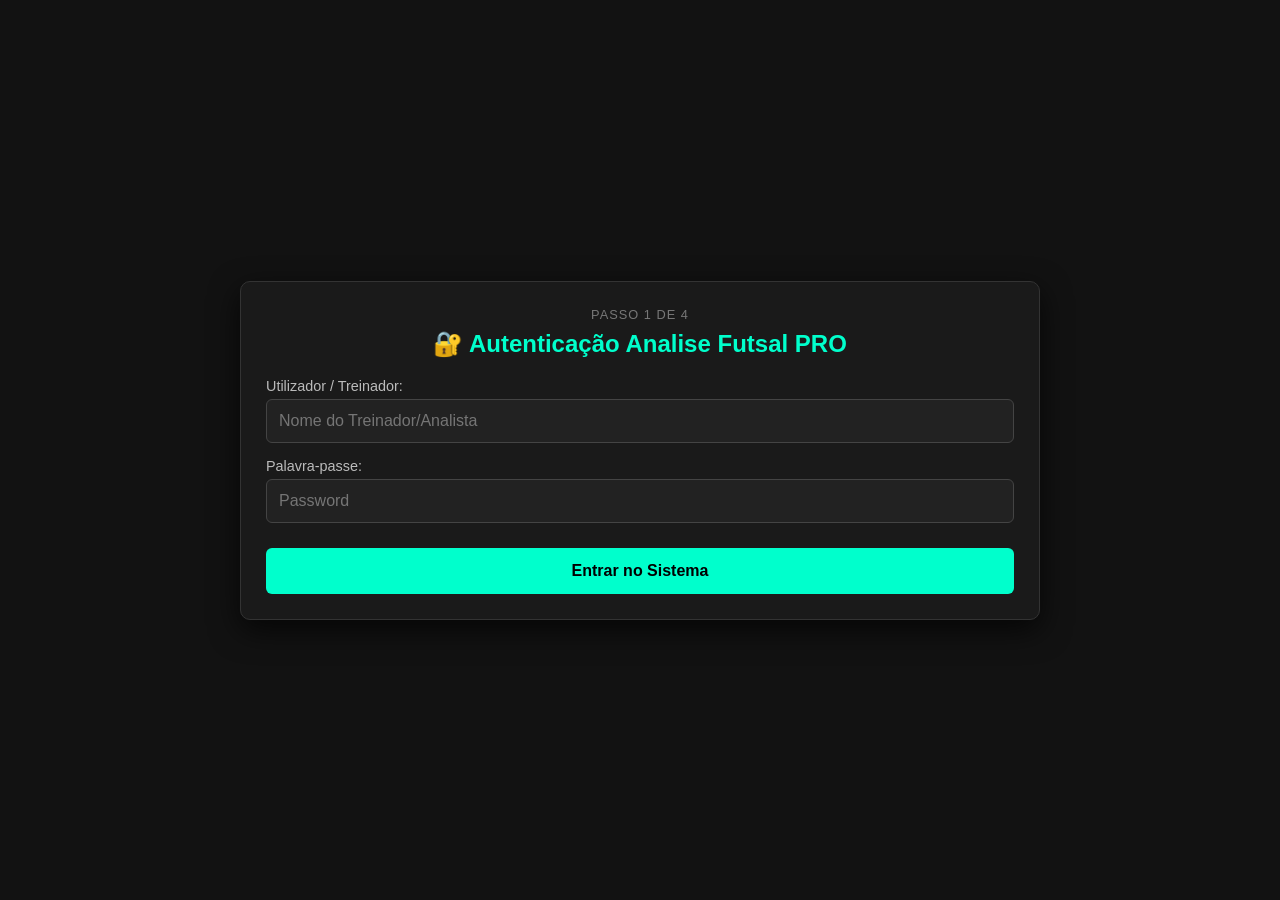
<file: index.html>
<!DOCTYPE html>
<html lang="pt">
<head>
    <meta charset="UTF-8">
    <meta name="viewport" content="width=device-width, initial-scale=1.0">
    <title>Analise Futsal PRO - Painel Principal</title>
    <link rel="stylesheet" href="style.css">
    <style>
        body {
            background-color: #121212;
            color: #e0e0e0;
            font-family: Arial, sans-serif;
            margin: 0;
            padding: 15px;
            display: flex;
            justify-content: center;
            align-items: center;
            min-height: 100vh;
            box-sizing: border-box;
        }
        .main-container {
            width: 100%;
            max-width: 800px;
            background: #1a1a1a;
            border: 1px solid #333;
            border-radius: 10px;
            padding: 25px;
            box-shadow: 0 10px 30px rgba(0,0,0,0.7);
            box-sizing: border-box;
        }
        .step-section { display: none; }
        .step-section.active { display: block; }
        h2 { color: #00ffcc; text-align: center; margin-top: 0; margin-bottom: 20px; font-size: 1.5rem; }
        .login-input-group { margin-bottom: 15px; }
        .login-input-group label { display: block; margin-bottom: 5px; font-size: 0.9rem; color: #bbb; }
        .login-input-group input, .login-input-group select {
            width: 100%; padding: 12px; background: #222; border: 1px solid #444; color: #fff; border-radius: 6px; box-sizing: border-box; font-size: 1rem;
        }
        .btn-action {
            width: 100%; padding: 14px; background: #00ffcc; color: #000; border: none; border-radius: 6px; font-weight: bold; font-size: 1rem; cursor: pointer; margin-top: 10px; transition: background 0.2s;
        }
        .btn-action:hover { background: #00cca3; }
        .btn-secondary { background: #333; color: #00ffcc; border: 1px solid #00ffcc; }
        .btn-secondary:hover { background: #222; }
        
        .selection-grid { display: grid; grid-template-columns: repeat(auto-fit, minmax(240px, 1fr)); gap: 15px; margin-top: 15px; }
        .selection-card {
            background: #222; border: 2px solid #444; border-radius: 8px; padding: 20px; text-align: center; cursor: pointer; transition: all 0.2s; display: flex; flex-direction: column; justify-content: center; align-items: center; gap: 8px;
        }
        .selection-card:hover { border-color: #00ffcc; background: #252a28; transform: translateY(-2px); }
        .selection-card h3 { margin: 0; color: #00ffcc; font-size: 1.1rem; }
        .selection-card p { margin: 0; font-size: 0.8rem; color: #aaa; line-height: 1.3; }
        
        #roster-checklist-container {
            display: grid; 
            grid-template-columns: repeat(auto-fill, minmax(220px, 1fr)); 
            gap: 10px; 
            max-height: 50vh;
            min-height: 200px;
            overflow-y: auto; 
            padding: 10px; 
            background: #121212; 
            border: 1px solid #333; 
            border-radius: 6px; 
            margin-bottom: 12px;
            box-sizing: border-box;
        }

        .player-checkbox-item {
            display: flex; align-items: center; gap: 10px; background: #222; padding: 10px 12px; border-radius: 6px; font-size: 0.9rem; color: #fff; border: 1px solid #444; cursor: pointer; transition: border-color 0.2s;
        }
        .player-checkbox-item:hover { border-color: #00ffcc; }
        .player-checkbox-item input[type="checkbox"] { width: 18px; height: 18px; cursor: pointer; accent-color: #00ffcc; }
        
        .step-indicator { text-align: center; font-size: 0.8rem; color: #777; text-transform: uppercase; letter-spacing: 1px; margin-bottom: 8px; }

        @media (max-width: 600px) {
            body { padding: 10px; }
            .main-container { padding: 15px; }
            #roster-checklist-container { grid-template-columns: 1fr; }
            h2 { font-size: 1.25rem; }
        }
    </style>
</head>
<body>

    <div class="main-container">
        <!-- PASSO 1: LOGIN -->
        <div id="step-1" class="step-section active">
            <div class="step-indicator">Passo 1 de 4</div>
            <h2>🔐 Autenticação Analise Futsal PRO</h2>
            <div class="login-input-group">
                <label>Utilizador / Treinador:</label>
                <input type="text" id="login-user" placeholder="Nome do Treinador/Analista">
            </div>
            <div class="login-input-group">
                <label>Palavra-passe:</label>
                <input type="password" id="login-pass" placeholder="Password">
            </div>
            <button class="btn-action" onclick="handleLogin()">Entrar no Sistema</button>
        </div>

        <!-- PASSO 2: CONFIGURAÇÃO DO JOGO E ESCALÃO -->
        <div id="step-2" class="step-section">
            <div class="step-indicator">Passo 2 de 4</div>
            <h2>⚙️ Configuração e Importação do Jogo</h2>
            
            <div class="login-input-group" style="background: #1e1e1e; padding: 12px; border-radius: 6px; border: 1px dashed #00ffcc;">
                <label style="color: #00ffcc; font-weight: bold;">📂 Importar Sessão Anterior (.json):</label>
                <input type="file" id="import-json-file" accept=".json" onchange="loadSessionJSON(event)" style="padding: 8px; margin-top: 5px;">
                <div id="json-load-status" style="font-size: 0.8rem; color: #ffcc00; margin-top: 6px;">Nenhum ficheiro importado.</div>
            </div>

            <div class="login-input-group" style="margin-top: 15px;">
                <label>Nome da Equipa da Casa (A sua equipa):</label>
                <input type="text" id="cfg-home-name" value="GRC Dínamo Sanjoanense">
            </div>
            <div class="login-input-group">
                <label>Nome da Equipa Visitante:</label>
                <input type="text" id="cfg-away-name" value="Adversário Futsal">
            </div>
            
            <div class="login-input-group">
                <label>Escalão / Categoria:</label>
                <select id="cfg-select-escalao">
                    <!-- Preenchido via plantels.js -->
                </select>
            </div>

            <div style="display: flex; gap: 10px; margin-top: 20px;">
                <button class="btn-action btn-secondary" onclick="goToStep(1)">Voltar</button>
                <button class="btn-action" onclick="proceedToStep3()">Avançar para Convocatória</button>
            </div>
        </div>

        <!-- PASSO 3: SELEÇÃO DE JOGADORES (CONVOCATÓRIA MÁX 14) -->
        <div id="step-3" class="step-section">
            <div class="step-indicator">Passo 3 de 4</div>
            <h2>👥 Convocatória de Atletas (Máx. 14)</h2>
            <p style="font-size: 0.85rem; color: #aaa; margin-top: 0; margin-bottom: 10px;" id="step3-subtitle">Selecione os atletas convocados:</p>
            
            <div style="display: flex; justify-content: space-between; align-items: center; margin-bottom: 8px;">
                <span style="font-size: 0.85rem; color: #00ffcc; font-weight: bold;" id="roster-count-label">Atletas selecionados: 0/14</span>
                <div>
                    <button type="button" onclick="toggleAllRoster(true)" style="background:#222; color:#00ffcc; border:1px solid #00ffcc; font-size:0.8rem; padding:5px 10px; cursor:pointer; border-radius:4px;">Selecionar 14</button>
                    <button type="button" onclick="toggleAllRoster(false)" style="background:#222; color:#ff5555; border:1px solid #ff5555; font-size:0.8rem; padding:5px 10px; cursor:pointer; border-radius:4px;">Nenhum</button>
                </div>
            </div>

            <div id="roster-checklist-container"></div>

            <button class="btn-action btn-secondary" onclick="exportSessionJSON()" style="margin-bottom: 5px; margin-top: 10px;">💾 Guardar Sessão / Convocatória (.json)</button>

            <div style="display: flex; gap: 10px;">
                <button class="btn-action btn-secondary" onclick="goToStep(2)">Voltar</button>
                <button class="btn-action" onclick="saveAndProceedToStep4()">Concluir Configuração</button>
            </div>
        </div>

        <!-- PASSO 4: ESCOLHA DO MÓDULO DE ANÁLISE -->
        <div id="step-4" class="step-section">
            <div class="step-indicator">Passo 4 de 4</div>
            <h2>📊 Escolha o Módulo de Análise</h2>
            <p style="font-size: 0.9rem; color: #ccc; text-align: center; margin-bottom: 20px; line-height: 1.4;">Configuração guardada com sucesso! Selecione abaixo o tipo de análise que pretende executar:</p>
            
            <div class="selection-grid">
                <div class="selection-card" onclick="openTacticalModule()">
                    <span style="font-size: 2.2rem;">⚽</span>
                    <h3>Análise Detalhada Atletas</h3>
                    <p>Módulo tático em campo 40x20 com cronómetro, zonas e registo por atleta.</p>
                </div>
                <div class="selection-card" onclick="openGRModule()">
                    <span style="font-size: 2.2rem;">🛡️</span>
                    <h3>Análise de Guarda-Redes</h3>
                    <p>Módulo específico de GR com baliza 3x2m (32 zonas) e meia-pista tática.</p>
                </div>
                <div class="selection-card" onclick="openGeneralModule()">
                    <span style="font-size: 2.2rem;">📈</span>
                    <h3>Análise Geral Equipa</h3>
                    <p>Painel de resumo coletivo e indicadores consolidados da equipa.</p>
                </div>
            </div>

            <button class="btn-action btn-secondary" onclick="goToStep(3)" style="margin-top: 20px;">Voltar à Convocatória</button>
        </div>
    </div>

    <!-- SCRIPTS EXTERNOS DE DADOS E UTILIZADORES -->
    <script src="users.js"></script>
    <script src="plantels.js"></script>
    <script>
        let currentSessionData = {
            username: "Treinador",
            homeName: "GRC Dínamo Sanjoanense",
            awayName: "Adversário Futsal",
            category: "Sub 19",
            attackDirection: "left-to-right",
            filterActions: "all",
            roster: [],
            tacticalLogs: { 1: [], 2: [] },
            grLogs: { 1: [], 2: [] }
        };

        function loadAvailableEscaloes() {
            let selectEl = document.getElementById('cfg-select-escalao');
            selectEl.innerHTML = '';

            if (typeof globalPlantelsData !== 'undefined' && globalPlantelsData.escaloes) {
                let escKeys = Object.keys(globalPlantelsData.escaloes);
                escKeys.forEach(escName => {
                    let opt = document.createElement('option');
                    opt.value = escName;
                    opt.innerText = escName;
                    selectEl.appendChild(opt);
                });

                if (currentSessionData.category && globalPlantelsData.escaloes[currentSessionData.category]) {
                    selectEl.value = currentSessionData.category;
                }
            }
        }

        function proceedToStep3() {
            currentSessionData.homeName = document.getElementById('cfg-home-name').value;
            currentSessionData.awayName = document.getElementById('cfg-away-name').value;
            currentSessionData.category = document.getElementById('cfg-select-escalao').value;

            if (typeof globalPlantelsData !== 'undefined' && globalPlantelsData.escaloes) {
                let escData = globalPlantelsData.escaloes[currentSessionData.category];
                if (escData && escData["Dinamo"]) {
                    currentSessionData.roster = escData["Dinamo"].map(p => {
                        let existing = currentSessionData.roster.find(item => item.number === p.number);
                        return { ...p, selected: existing ? existing.selected : false };
                    });
                } else {
                    currentSessionData.roster = [];
                }
            }
            goToStep(3);
        }

        function goToStep(stepNum) {
            document.querySelectorAll('.step-section').forEach(sec => sec.classList.remove('active'));
            document.getElementById(`step-${stepNum}`).classList.add('active');

            if (stepNum === 3) {
                document.getElementById('step3-subtitle').innerText = `Atletas disponíveis (${currentSessionData.category} - Dinamo):`;
                renderRosterChecklist();
            }
        }

        function handleLogin() { 
            let userInput = document.getElementById('login-user').value.trim();
            if (userInput) {
                currentSessionData.username = userInput;
            }
            goToStep(2); 
        }

        function loadSessionJSON(event) {
            let file = event.target.files[0];
            if (!file) return;
            let reader = new FileReader();
            reader.onload = function(e) {
                try {
                    let parsed = JSON.parse(e.target.result);
                    currentSessionData = parsed;
                    if (parsed.username) document.getElementById('login-user').value = parsed.username;
                    if (parsed.homeName) document.getElementById('cfg-home-name').value = parsed.homeName;
                    if (parsed.awayName) document.getElementById('cfg-away-name').value = parsed.awayName;
                    if (parsed.category) {
                        currentSessionData.category = parsed.category;
                        let selectEl = document.getElementById('cfg-select-escalao');
                        if (selectEl) selectEl.value = parsed.category;
                    }
                    
                    document.getElementById('json-load-status').innerText = `Sessão importada com sucesso!`;
                    document.getElementById('json-load-status').style.color = '#00ffcc';
                } catch (err) { alert("Erro ao ler o ficheiro JSON."); }
            };
            reader.readAsText(file);
        }

        function exportSessionJSON() {
            currentSessionData.homeName = document.getElementById('cfg-home-name').value;
            currentSessionData.awayName = document.getElementById('cfg-away-name').value;
            currentSessionData.category = document.getElementById('cfg-select-escalao').value;

            let checkboxes = document.querySelectorAll('.roster-chk');
            if (checkboxes.length > 0) {
                checkboxes.forEach(chk => {
                    let idx = parseInt(chk.value);
                    if (currentSessionData.roster[idx]) {
                        currentSessionData.roster[idx].selected = chk.checked;
                    }
                });
            }

            let dataStr = "data:text/json;charset=utf-8," + encodeURIComponent(JSON.stringify(currentSessionData, null, 2));
            let downloadAnchor = document.createElement('a');
            downloadAnchor.setAttribute("href", dataStr);
            downloadAnchor.setAttribute("download", `sessao_futsal_${currentSessionData.homeName.replace(/\s+/g, '_')}.json`);
            document.body.appendChild(downloadAnchor);
            downloadAnchor.click();
            downloadAnchor.remove();
        }

        function renderRosterChecklist() {
            let container = document.getElementById('roster-checklist-container');
            container.innerHTML = '';
            let rosterList = currentSessionData.roster || [];
            
            rosterList.forEach((p, idx) => {
                let isChecked = (p.selected === true) ? 'checked' : '';
                let item = document.createElement('label');
                item.className = 'player-checkbox-item';
                item.innerHTML = `<input type="checkbox" class="roster-chk" value="${idx}" ${isChecked} onchange="updateSelectedCount()"><span>#${p.number} ${p.name}</span>`;
                container.appendChild(item);
            });
            updateSelectedCount();
        }

        function updateSelectedCount() {
            let checkboxes = document.querySelectorAll('.roster-chk:checked');
            let count = checkboxes.length;
            let counterEl = document.getElementById('roster-count-label');
            counterEl.innerText = `Atletas selecionados: ${count}/14`;
            if (count > 14) {
                counterEl.style.color = '#ff5555';
            } else {
                counterEl.style.color = '#00ffcc';
            }
        }

        function toggleAllRoster(status) {
            let checkboxes = document.querySelectorAll('.roster-chk');
            checkboxes.forEach((chk, i) => {
                if (status && i < 14) {
                    chk.checked = true;
                } else {
                    chk.checked = false;
                }
            });
            updateSelectedCount();
        }

        function saveAndProceedToStep4() {
            let checkboxes = document.querySelectorAll('.roster-chk');
            let convocados = [];

            checkboxes.forEach(chk => {
                let idx = parseInt(chk.value);
                if (currentSessionData.roster[idx]) {
                    currentSessionData.roster[idx].selected = chk.checked;
                    if (chk.checked) {
                        convocados.push(currentSessionData.roster[idx]);
                    }
                }
            });

            if (convocados.length === 0) {
                alert("Atenção: Tem de selecionar pelo menos um atleta para a convocatória.");
                return;
            }

            if (convocados.length > 14) {
                alert(`Atenção: Selecionou ${convocados.length} atletas. O limite máximo permitido para a convocatória são 14 atletas!`);
                return;
            }

            localStorage.setItem('futsal_session_data', JSON.stringify(currentSessionData));
            localStorage.setItem('matchRoster', JSON.stringify(convocados));
            localStorage.setItem('atletasConvocados', JSON.stringify(convocados));
            
            goToStep(4);
        }

        function openTacticalModule() {
            saveStateToStorage();
            window.location.href = 'analise_tatica.html';
        }

        function openGRModule() {
            saveStateToStorage();
            window.location.href = 'analise_gr.html';
        }

        function openGeneralModule() {
            saveStateToStorage();
            window.location.href = 'analise_geral.html';
        }

        function saveStateToStorage() {
            let checkboxes = document.querySelectorAll('.roster-chk');
            let convocados = [];
            checkboxes.forEach(chk => {
                let idx = parseInt(chk.value);
                if (currentSessionData.roster[idx]) {
                    currentSessionData.roster[idx].selected = chk.checked;
                    if (chk.checked) convocados.push(currentSessionData.roster[idx]);
                }
            });
            localStorage.setItem('futsal_session_data', JSON.stringify(currentSessionData));
            localStorage.setItem('matchRoster', JSON.stringify(convocados));
            localStorage.setItem('atletasConvocados', JSON.stringify(convocados));
        }

        window.onload = function() {
            let saved = localStorage.getItem('futsal_session_data');
            if (saved) {
                try {
                    currentSessionData = JSON.parse(saved);
                    
                    if (currentSessionData.username) document.getElementById('login-user').value = currentSessionData.username;
                    if (currentSessionData.homeName) document.getElementById('cfg-home-name').value = currentSessionData.homeName;
                    if (currentSessionData.awayName) document.getElementById('cfg-away-name').value = currentSessionData.awayName;
                } catch(e) {}
            }
            loadAvailableEscaloes();
            if (typeof defaultUser !== 'undefined' && defaultUser) {
                if (document.getElementById('login-user')) document.getElementById('login-user').value = defaultUser.username || '';
                if (document.getElementById('login-pass')) document.getElementById('login-pass').value = defaultUser.password || '';
            }
        };
    </script>
</body>
</html>
</file>
<file: style.css>
/* style.css - Análise Futsal PRO (Responsivo / Auto-ajustável) */
*, *::before, *::after {
    box-sizing: border-box;
}

body {
    margin: 0;
    padding: 0;
    background-color: #121212;
    color: #e0e0e0;
    font-family: Arial, sans-serif;
    width: 100vw;
    height: 100vh;
    overflow: hidden;
    display: flex;
    justify-content: center;
    align-items: center;
}

#app-scaler {
    width: 1280px;
    height: 720px;
    transform-origin: center center;
    display: flex;
    flex-direction: column;
    position: relative;
}

#login-screen, #setup-game-screen, #roster-select-modal {
    position: fixed;
    top: 0;
    left: 0;
    width: 100vw;
    height: 100vh;
    background-color: #121212;
    display: flex;
    justify-content: center;
    align-items: center;
    z-index: 9999;
}
.login-card {
    background-color: #1a1a1a;
    border: 2px solid #00ffcc;
    border-radius: 10px;
    padding: 25px;
    width: 380px;
    text-align: center;
    box-shadow: 0 4px 20px rgba(0, 255, 204, 0.2);
}
.login-card h2 {
    color: #00ffcc;
    margin-top: 0;
    margin-bottom: 15px;
    font-size: 1.3rem;
}
.login-input-group {
    margin-bottom: 12px;
    text-align: left;
}
.login-input-group label {
    display: block;
    font-size: 0.78rem;
    color: #aaa;
    margin-bottom: 4px;
}
.login-input-group input, .login-input-group select {
    width: 100%;
    padding: 8px 10px;
    background-color: #252525;
    border: 1px solid #444;
    border-radius: 5px;
    color: #fff;
    font-size: 0.9rem;
    box-sizing: border-box;
}
.login-input-group input:focus, .login-input-group select:focus {
    border-color: #00ffcc;
    outline: none;
}
.btn-login {
    width: 100%;
    background-color: #00ffcc;
    color: #000;
    font-weight: bold;
    padding: 9px;
    border: none;
    border-radius: 5px;
    cursor: pointer;
    font-size: 0.95rem;
    margin-top: 8px;
}
.btn-login:hover {
    background-color: #00cca3;
}
.btn-secondary-action {
    width: 100%;
    background-color: #333;
    color: #00ffcc;
    font-weight: bold;
    padding: 9px;
    border: 1px solid #00ffcc;
    border-radius: 5px;
    cursor: pointer;
    font-size: 0.9rem;
    margin-top: 6px;
}
.btn-secondary-action:hover {
    background-color: #444;
}
#login-error {
    color: #ff5555;
    font-size: 0.78rem;
    margin-top: 8px;
    min-height: 16px;
}

.main-layout {
    display: flex;
    width: 100%;
    height: 100%;
    gap: 8px;
    padding: 8px;
    box-sizing: border-box;
    overflow: hidden;
}

.left-panel {
    flex: 1.25;
    background: #1a1a1a;
    border: 1px solid #333;
    border-radius: 8px;
    display: flex;
    flex-direction: column;
    padding: 8px;
    height: 100%;
}

.panel-header {
    display: flex;
    justify-content: space-between;
    align-items: center;
    margin-bottom: 6px;
    border-bottom: 1px solid #333;
    padding-bottom: 4px;
}

.panel-header h3 {
    margin: 0;
    font-size: 0.9rem;
    color: #00ffcc;
}

.header-right-actions {
    display: flex;
    gap: 4px;
}

.btn-tab {
    background: #252525;
    color: #aaa;
    border: 1px solid #444;
    padding: 3px 8px;
    font-size: 0.72rem;
    border-radius: 4px;
    cursor: pointer;
}
.btn-tab.active {
    background: #00ffcc;
    color: #000;
    font-weight: bold;
    border-color: #00ffcc;
}

.session-actions-box {
    display: flex;
    gap: 6px;
    margin-bottom: 6px;
}

.btn-session-save, .btn-session-load {
    flex: 1;
    background: #222;
    color: #00ffcc;
    border: 1px solid #00ffcc;
    padding: 5px;
    font-size: 0.72rem;
    border-radius: 4px;
    text-align: center;
    cursor: pointer;
    font-weight: bold;
}
.btn-session-save:hover, .btn-session-load:hover {
    background: #00ffcc;
    color: #000;
}
input[type="file"] {
    display: none;
}

.tab-content {
    display: none;
    flex: 1;
    flex-direction: column;
    overflow: hidden;
}
.tab-content.active {
    display: flex;
}

.players-grid-container {
    flex: 1;
    display: grid;
    grid-template-columns: repeat(4, 1fr);
    gap: 5px;
    overflow-y: auto;
    padding-right: 2px;
    margin-bottom: 6px;
}

.player-card-tile {
    background: #222;
    border: 1px solid #333;
    border-radius: 6px;
    padding: 5px;
    display: flex;
    flex-direction: column;
    justify-content: space-between;
    cursor: pointer;
    transition: all 0.2s ease;
}
.player-card-tile:hover {
    border-color: #555;
}
.player-card-tile.field {
    background: #103326;
    border-color: #00ffcc;
    box-shadow: 0 0 6px rgba(0, 255, 204, 0.2);
}

.tile-header {
    display: flex;
    gap: 4px;
    align-items: center;
}
.player-num-input {
    width: 38px;
    background: #111;
    color: #ffcc00;
    border: 1px solid #444;
    text-align: center;
    font-weight: bold;
    font-size: 1.25rem; 
    border-radius: 3px;
    padding: 2px;
}
.player-name-input {
    flex: 1;
    background: #111;
    color: #fff;
    border: 1px solid #444;
    font-size: 1.1rem; 
    padding: 3px 5px;
    border-radius: 3px;
    white-space: nowrap;
    overflow: hidden;
    text-overflow: ellipsis;
}

.tile-timers-box {
    display: flex;
    flex-direction: column; 
    gap: 2px;
    background: #181818;
    padding: 4px 6px;
    border-radius: 4px;
    margin: 3px 0;
}
.tile-timer-row {
    display: flex;
    justify-content: space-between;
    align-items: center;
}
.tile-time-label {
    font-size: 0.7rem;
    color: #888;
}
.tile-time-val {
    font-size: 1.2rem; 
    font-family: monospace;
    font-weight: bold;
}
.tile-time-val.play { color: #00ffcc; }
.tile-time-val.rest { color: #ff5555; }

.tile-footer {
    display: flex;
    justify-content: space-between;
    align-items: center;
    margin-top: 2px;
}
.tile-cards {
    display: flex;
    gap: 4px;
}
.card-square {
    border: none;
    color: #000;
    font-size: 0.85rem;
    font-weight: bold;
    padding: 4px 8px;
    border-radius: 4px;
    cursor: pointer;
}
.card-square.big-card {
    font-size: 0.9rem;
    padding: 6px 12px;
}
.yellow-sq { background: #ffc107; }
.red-sq { background: #dc3545; color: #fff; }

.tile-status-badge {
    font-size: 0.6rem;
    font-weight: bold;
    color: #aaa;
}
.player-card-tile.field .tile-status-badge {
    color: #00ffcc;
}

.observations-box {
    display: flex;
    flex-direction: column;
    gap: 2px;
    margin-top: auto;
}
.observations-box label {
    font-size: 0.72rem;
    color: #aaa;
}
.observations-box textarea {
    background: #111;
    border: 1px solid #333;
    color: #fff;
    resize: none;
    height: 38px;
    padding: 4px;
    font-size: 0.72rem;
    border-radius: 4px;
}

.charts-container {
    flex: 1;
    display: flex;
    flex-direction: column;
    gap: 8px;
    overflow-y: auto;
}
.chart-wrapper {
    background: #222;
    border: 1px solid #333;
    border-radius: 6px;
    padding: 6px;
    height: 150px;
    display: flex;
    flex-direction: column;
}
.chart-wrapper h4 {
    margin: 0 0 4px 0;
    font-size: 0.72rem;
    color: #aaa;
    text-align: center;
}
.chart-wrapper canvas {
    flex: 1;
}

.right-panel {
    flex: 1.5;
    display: flex;
    flex-direction: column;
    height: 100%;
}

.scoreboard-container {
    background: #1a1a1a;
    border: 1px solid #333;
    border-radius: 8px;
    padding: 8px;
    display: flex;
    flex-direction: column;
    gap: 6px;
    height: 100%;
    overflow-y: auto;
}

.timer-section {
    background: #141414;
    border: 1px solid #2a2a2a;
    border-radius: 6px;
    padding: 6px;
}

.scoreboard-top-box {
    display: flex;
    justify-content: space-between;
    align-items: center;
    background: #111;
    border: 2px solid #333;
    border-radius: 6px;
    padding: 6px 10px;
    margin-bottom: 4px;
}
.scoreboard-team-side {
    display: flex;
    flex-direction: column;
    align-items: center;
    flex: 1;
}
.sb-team-name {
    font-size: 0.75rem;
    color: #aaa;
    font-weight: bold;
    text-transform: uppercase;
}
.sb-team-goals {
    font-size: 2rem;
    font-weight: bold;
    font-family: monospace;
    color: #00ffcc;
    line-height: 1.1;
}
.sb-team-side.away-side .sb-team-goals {
    color: #ff5555;
}
.sb-team-fouls {
    font-size: 0.65rem;
    color: #ccc;
    background: #222;
    padding: 1px 5px;
    border-radius: 3px;
    margin-top: 2px;
}
.sb-team-fouls.warning {
    color: #ffc107;
    font-weight: bold;
}
.sb-team-fouls.danger {
    color: #ff5555;
    font-weight: bold;
}
.scoreboard-center-clock {
    display: flex;
    flex-direction: column;
    align-items: center;
    flex: 1.2;
    text-align: center;
    border-left: 1px solid #2a2a2a;
    border-right: 1px solid #2a2a2a;
    padding: 0 4px;
}

.timer-config-row {
    display: flex;
    align-items: center;
    justify-content: center;
    gap: 4px;
    font-size: 0.68rem;
    color: #aaa;
}
.timer-config-row input {
    background: #222;
    color: #fff;
    border: 1px solid #444;
    border-radius: 3px;
    padding: 1px 3px;
}

.btn-clock-adj {
    background: #333;
    color: #00ffcc;
    border: 1px solid #555;
    font-size: 0.75rem;
    font-weight: bold;
    padding: 2px 6px;
    border-radius: 4px;
    cursor: pointer;
}
.btn-clock-adj:hover {
    background: #444;
}

.period-selector {
    display: flex;
    gap: 6px;
    margin-top: 5px;
    align-items: center;
}
.period-btn {
    flex: 1;
    background: #222;
    color: #aaa;
    border: 1px solid #444;
    padding: 5px;
    font-size: 0.75rem;
    border-radius: 4px;
    cursor: pointer;
    font-weight: bold;
}
.period-btn.active {
    background: #00ffcc;
    color: #000;
    border-color: #00ffcc;
}

.report-buttons {
    display: flex;
    gap: 4px;
}
.btn-report-excel {
    background: #198754;
    color: #fff;
    border: none;
    padding: 5px 10px;
    font-size: 0.72rem;
    font-weight: bold;
    border-radius: 4px;
    cursor: pointer;
}
.btn-report-excel:hover { background: #157347; }

.btn-report-pdf {
    background: #dc3545;
    color: #fff;
    border: none;
    padding: 5px 10px;
    font-size: 0.72rem;
    font-weight: bold;
    border-radius: 4px;
    cursor: pointer;
}
.btn-report-pdf:hover { background: #c82333; }

.timer-controls-pro {
    display: flex;
    gap: 10px;
    margin-top: 8px;
}
.btn-start-pro {
    flex: 1;
    background-color: #28a745;
    color: #fff;
    font-weight: bold;
    font-size: 1.15rem;
    padding: 12px;
    border: none;
    border-radius: 6px;
    cursor: pointer;
}
.btn-start-pro:hover { background-color: #218838; }

.btn-pause-pro {
    flex: 1;
    background-color: #ffc107;
    color: #000;
    font-weight: bold;
    font-size: 1.15rem;
    padding: 12px;
    border: none;
    border-radius: 6px;
    cursor: pointer;
}
.btn-pause-pro:hover { background-color: #e0a800; }

.timeouts-container {
    display: flex;
    gap: 8px;
    margin-top: 5px;
}
.to-team {
    flex: 1;
    display: flex;
    align-items: center;
    justify-content: space-between;
    background: #1f1f1f;
    padding: 3px 6px;
    border-radius: 4px;
    font-size: 0.72rem;
}
.to-team button {
    background: #ffc107;
    border: none;
    color: #000;
    font-weight: bold;
    padding: 2px 6px;
    border-radius: 3px;
    cursor: pointer;
    font-size: 0.68rem;
}
.to-team button:disabled {
    background: #444;
    color: #888;
    cursor: not-allowed;
}
.to-used {
    color: #00ffcc;
    font-weight: bold;
}
.to-used.used {
    color: #ff5555;
}

.stats-panel {
    display: flex;
    gap: 6px;
    background: #141414;
    border: 1px solid #2a2a2a;
    border-radius: 6px;
    padding: 6px;
}
.stats-team-col {
    flex: 1;
    display: flex;
    flex-direction: column;
    gap: 4px;
}
.stats-team-col h4 {
    margin: 0 0 2px 0;
    font-size: 0.72rem;
    text-align: center;
    color: #00ffcc;
}
.stats-team-col:nth-child(3) h4 {
    color: #ff5555;
}

.stat-row {
    display: flex;
    justify-content: space-between;
    align-items: center;
    background: #1a1a1a;
    padding: 4px 6px;
    border-radius: 4px;
    font-size: 0.78rem;
}
.stat-row.large-stat-row {
    padding: 8px 10px;
    background: #202020;
    border: 1px solid #444;
}
.stat-row.large-stat-row span {
    font-size: 0.9rem;
    font-weight: bold;
    color: #ffcc00;
}
.stat-row.large-stat-row .stat-buttons button {
    width: 34px;
    height: 34px;
    font-size: 1.2rem;
}
.stat-row.large-stat-row .stat-buttons span {
    font-size: 1.2rem;
    min-width: 26px;
}

.stat-buttons {
    display: flex;
    align-items: center;
    gap: 4px;
}
.stat-buttons button {
    background: #333;
    color: #fff;
    border: none;
    width: 24px;
    height: 24px;
    border-radius: 4px;
    font-weight: bold;
    font-size: 0.9rem;
    cursor: pointer;
}
.stat-buttons button:hover {
    background: #444;
}
.stat-buttons span {
    font-family: monospace;
    font-size: 0.9rem;
    min-width: 20px;
    text-align: center;
    color: #ffcc00;
}

.stats-timeline {
    flex: 1.2;
    display: flex;
    flex-direction: column;
    background: #1a1a1a;
    border-radius: 4px;
    padding: 4px 6px;
}
.stats-timeline h4 {
    margin: 0 0 2px 0;
    font-size: 0.72rem;
    text-align: center;
    color: #aaa;
}
.log-box {
    flex: 1;
    background: #111;
    border: 1px solid #333;
    border-radius: 3px;
    height: 70px;
    max-height: 70px;
    overflow-y: auto;
    padding: 4px;
    font-size: 0.68rem;
    display: flex;
    flex-direction: column;
    gap: 2px;
}
.log-entry {
    border-bottom: 1px solid #1a1a1a;
    padding-bottom: 2px;
}

.pitch-container-grid {
    display: flex;
    flex-direction: column;
    gap: 4px;
}
.pitch-row {
    display: flex;
    gap: 4px;
}
.half-pitch-wrapper {
    flex: 1;
    background: #141414;
    border: 1px solid #2a2a2a;
    border-radius: 6px;
    padding: 3px;
    display: flex;
    flex-direction: column;
    align-items: center;
}
.half-pitch-wrapper h3 {
    margin: 0 0 2px 0;
    font-size: 0.62rem;
    color: #00ffcc;
}
.pitch-row:nth-child(2) .half-pitch-wrapper h3 {
    color: #ffcc00;
}

.futsal-pitch {
    position: relative;
    width: 100%;
    aspect-ratio: 2 / 1;
    background-color: #1e3d2f;
    border: 2px solid #ffffff;
    border-radius: 4px;
    overflow: hidden;
    cursor: crosshair;
}
.pitch-away-visual {
    background-color: #3d1e1e;
}

.goal-semicircle-only {
    position: absolute;
    bottom: 0;
    left: 50%;
    transform: translateX(-50%);
    width: 50%;
    height: 40%;
    border: 2px solid rgba(255, 255, 255, 0.7);
    border-bottom: none;
    border-top-left-radius: 50px;
    border-top-right-radius: 50px;
    pointer-events: none;
}
.goal-semicircle-only.top-goal {
    bottom: auto;
    top: 0;
    border-bottom: 2px solid rgba(255, 255, 255, 0.7);
    border-top: none;
    border-top-left-radius: 0;
    border-top-right-radius: 0;
    border-bottom-left-radius: 50px;
    border-bottom-right-radius: 50px;
}

.pitch-marker {
    position: absolute;
    width: 8px;
    height: 8px;
    border-radius: 50%;
    transform: translate(-50%, -50%);
    pointer-events: none;
    box-shadow: 0 0 4px #000;
}
.marker-shot { background-color: #ffcc00; }
.marker-goal { background-color: #ff0055; width: 10px; height: 10px; border: 1px solid #fff; }
.marker-p1 { border: 1px solid #000; }
.marker-p2 { border: 2px dashed #fff; }

.modal-backdrop {
    position: fixed;
    top: 0;
    left: 0;
    width: 100vw;
    height: 100vh;
    background: rgba(0, 0, 0, 0.75);
    display: flex;
    justify-content: center;
    align-items: center;
    z-index: 10000;
}
.modal-content {
    background: #1a1a1a;
    border: 2px solid #00ffcc;
    border-radius: 8px;
    padding: 20px;
    width: 320px;
    text-align: center;
}
.modal-content h3 {
    margin-top: 0;
    font-size: 1rem;
    color: #00ffcc;
}
.modal-players-grid {
    display: grid;
    grid-template-columns: repeat(4, 1fr);
    gap: 8px;
    margin: 15px 0;
}
.mini-player-badge {
    background: #252525;
    border: 1px solid #00ffcc;
    color: #fff;
    padding: 10px 0;
    border-radius: 6px;
    font-weight: bold;
    font-size: 0.95rem;
    cursor: pointer;
}
.mini-player-badge:hover {
    background: #00ffcc;
    color: #000;
}
.modal-close-btn {
    background: #333;
    color: #aaa;
    border: none;
    padding: 8px;
    width: 100%;
    border-radius: 4px;
    cursor: pointer;
    font-size: 0.8rem;
}
.modal-close-btn:hover {
    background: #444;
    color: #fff;
}

.app-footer {
    text-align: center;
    font-size: 0.6rem;
    color: #666;
    padding: 1px 0;
}

@keyframes pulseRed {
    0% { opacity: 1; transform: scale(1); }
    100% { opacity: 0.5; transform: scale(1.03); }
}

.correction-btn-group {
    display: flex;
    gap: 2px;
    margin-left: 4px;
}
.btn-corr {
    background: #333;
    color: #ffcc00;
    border: 1px solid #444;
    font-size: 0.65rem;
    padding: 1px 4px;
    cursor: pointer;
    border-radius: 3px;
}
.btn-corr:hover {
    background: #444;
}
.error-badge-futsal {
    color: #ff5555;
    font-size: 0.7rem;
    font-weight: bold;
    text-align: center;
    margin-top: 2px;
}
</file>
